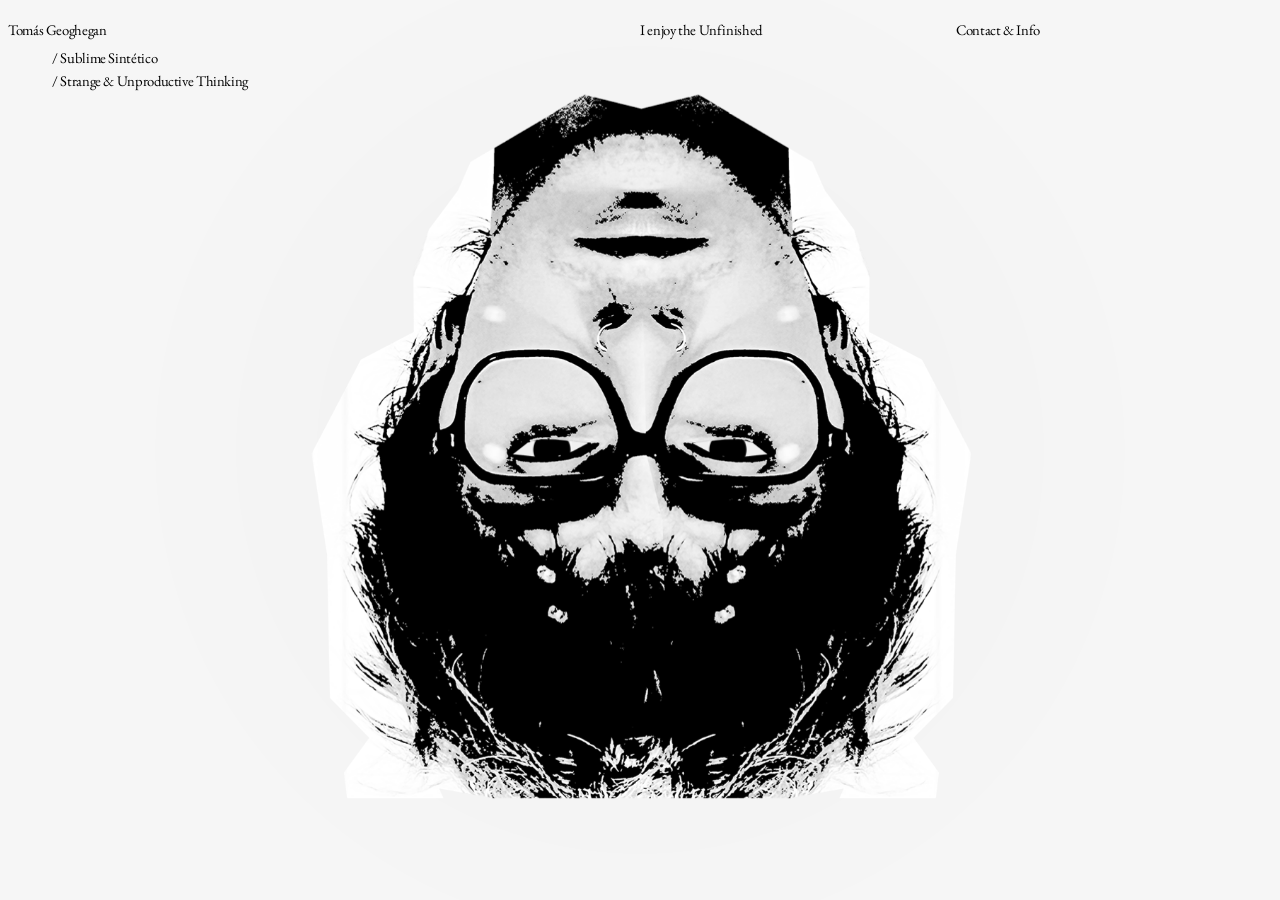
<file: index.html>
<!DOCTYPE html>
<html lang="en">
<link rel="stylesheet" href="style3.css">
<title>ExpSblmSnttc</title>

<link rel="preconnect" href="https://fonts.googleapis.com">
<link rel="preconnect" href="https://fonts.gstatic.com" crossorigin>
<link href="https://fonts.googleapis.com/css2?family=DM+Sans:ital,opsz,wght@0,9..40,100..1000;1,9..40,100..1000&family=EB+Garamond:wght@400..800&display=swap" rel="stylesheet">

<div class="container-0">
    <head>
          <script>
            if (window.innerWidth < 1000) {
              window.location = "index2.html";
            }
          </script>
          <meta charset="UTF-8">
          <meta name="viewport" content="width=device-width, initial-scale=1.0">
          <script src="router2.js" defer></script>
    </head>

    <div id="container-root" class="container">
      
        <!--<img src="0media/1x/Recurso 4typ.webp"; class="fontaine">-->
          <div class="navbar0" style="z-index:12">
            <p style="grid-area: 1 / 1 / 1 / 2; background: none;;">Tomás Geoghegan</p>
            <p style="background: none; z-index: 1; cursor:pointer; margin-left: 3em; margin-bottom: -0.3em"><a href="https://sublimesintetico.com/">/ Sublime Sintético</a></p>
            <p style="background: none; z-index: 1; cursor:pointer; margin-left: 3em;"><a href="#/" onclick="route()">/ Strange & Unproductive Thinking</a></p>
          </div>

          <p class="nav-projects"> <a href="#/projects" onclick="route()">I enjoy the Unfinished</a></p>

          <p class="nav-contact"> <a href="#/contact" onclick="route()">Contact & Info</a></p>
          
          <!--<div class="look-projects" style="display: none;">
            <p id="look-projects" style="border-bottom: 0.5em; border-style: solid; border-color: #f6f6f6; display: none;">As you may have noticed, I'm upside down</p>
          </div>
          <div class="look-projects" style="margin-top: 3em; display: none;">
            <p id="look-projects2" style="border-bottom: 0.5em; border-style: solid; border-color: #f6f6f6;">It's kinda rude to stare</p>
          </div> -->

          <div class="eye-tracker" id="eye-tracker-wrapper" style="position: fixed; top: 0; left: 0; width: 100%; height: 100%; z-index: 1; pointer-events: none; background: transparent;">
            <style>
              #eye-tracker-wrapper * {
                box-sizing: border-box;
              }

              #eye-tracker-wrapper .eye-tracker-container::before {
                content: '';
                position: absolute;
                inset: 0;
                background: radial-gradient(circle, rgba(0, 0, 0, 0.05) 0%, transparent 70%);
                pointer-events: none;
                opacity: 0.5;
              }

              #eye-tracker-wrapper .face-image {
                width: 100%;
                height: auto;
                max-height: 85vh;
                object-fit: contain;
                position: relative;
                z-index: 10;
                pointer-events: none;
                background: none;
              }

              #eye-tracker-wrapper footer {
                position: absolute;
                bottom: 2rem;
                left: 0;
                right: 0;
                text-align: center;
                pointer-events: none;
              }

            </style>
          
            <div class="eye-tracker-container" id="container">
              <img 
                src="0media/seudoafectivo_smaller.png" 
                alt="Pseudoafectivo" 
                class="face-image"
                id="faceImage"
                style="rotate: 180deg"
              />

              <!-- Left Eye -->
              <div class="eye-container" id="leftEye" style="left: 42.7%; top: 50%;">
                <img 
                  src="0media/ojo-2.png" 
                  alt="Pupil" 
                  class="eye-pupil"
                  id="leftPupil"
                />
              </div>

              <!-- Right Eye -->
              <div class="eye-container" id="rightEye" style="left: 57.3%; top: 50%;">
                <img
                  src="0media/ojo-2.png" 
                  alt="Pupil" 
                  class="eye-pupil"
                  id="rightPupil"
                />
              </div>

          <footer>
          </footer>

        </div>

        <!--<div style="grid-area: 3 / 2 / 4 / 4; z-index:12; background:none;">
            <p style="border-bottom: 0.5em; border-style: solid; border-color: #f6f6f6;z-index: 12;">WorkWorkWorkWorkWork</p>
        </div>
        <div style="grid-area: 4 / 2 / 5 / 4; z-index:12; background:none;">
            <p style="border-bottom: 0.5em; border-style: solid; border-color: #f6f6f6;z-index: 12;">Tu vieja es una conchuda regalada</p>
        </div>-->
            
        </div>


  </div>
</file>
<file: style3.css>
:root{
  /*Font*/
    --font-family-serif: "EB Garamond", serif;
    --font-weight-normal: 400;
    --font-size: 0.92em;
    --letter-spacing: -0.025em;
    --line-height: 0.9;

    --font-size-big: 1.35em;
    --line-height-big: 0.95;

    --font-size-phone: 2em;
    --line-height-phone: 1.2;
  
  /*Colors*/
    --color-primary: #f6f6f6;
}


* {
    background: var(--color-primary)
}

/*TRYING ZERO*/

.container1 {
    display: grid;
    grid-template-rows: repeat(25, minmax(26px, 28px));
    grid-template-columns: repeat(24, minmax(27px, 28px));
    margin-right: 28px;
    z-index: 1;

    @media print {
        align-items: center;
        justify-items: center;
        margin-right: 0;
    }
}

@page {
        size: 18cm 24cm; /*Antes 17 (Ancho) 22 (Altura)*/
        margin: 0;  
        margin-right: 0.6cm; 
}

@media print {
    .header, .footer, .form, .print-button, .form, .nav-contact, .nav-projects, .eye-tracker, .eye-container, .eye-pupil, .eye-tracker-container, .navbar0, .container-0{
        display: none;
    }

    .form, input, button, .print-button {
        display: none !important;
    }
}

body {
    overflow: hidden;
}

.img {
    width:100%;
    height: 100%;
    object-fit: cover;
}

.form {
    display: flex;
    justify-content: center;
    align-items: center;
}

@media(min-width: 95em){
    a {
        outline: none;
        text-decoration:none; 
    }
    a:link {
        background: local;
        color: black;
    }
    a:visited {
        color: black;
    }
    a:focus {
        color: var(--color-primary);
        background-color: black;
    }
    a:hover {
        color: var(--color-primary);
        background-color: black;
    }

    .body{
        overflow: hidden;
    }
    .eye-pupil {
        width: 100%;
        height: 100%;
        object-fit: contain;
        will-change: transform;
        display: block;
        position: relative;
    }
    .eye-container {
        position: absolute;
        width: 3.2%;
        aspect-ratio: 1;
        display: flex;
        align-items: center;
        justify-content: center;
        pointer-events: none;
        z-index: 1;
        transform: translate(-50%, -50%);
    }
    #eye-tracker-wrapper .eye-tracker-container {
        position: relative;
        width: 100%;
        max-width: 85rem;
        height: 100%;
        display: flex;
        align-items: center;
        justify-content: center;
        margin: 0 auto;
        padding: 10rem;
        user-select: none;
        background: transparent;
    }

    .container-0{
        display:flex;
        height:100%;
        width:100%;
        justify-content: center;
        align-items: center;
        background-color: var(--color-primary);
    }

    .container {
        display: grid;
    }

    .nav-projects {
        grid-area: 1 / 5 / 1 / 5; 
        background: none; 
        cursor:pointer;  
        z-index: 10;
    }
    .nav-contact{
        grid-area: 1 / 7 / 1 / 7; 
        background: none; 
        cursor:pointer; 
        z-index: 10;
    }
    .navbar0{
        background: none;
        grid-area: 1 / 1 / 1 / 3;
        z-index:1;
    }
    .project-container{
        grid-area: 2 / 5 / 3 / 7; 
        z-index: 12; 
        background-color: none;
        background: none;
        border-color: none;
    }
    .contacts-0{
        grid-area: 2 / 7 / 3 / 9; 
        background: none;
        z-index:12;
    }
    .contacts-1{
        grid-area: 5 / 7 / 7 / 9;
        background: none;
        z-index:12;
    }
    .look-projects{
        display: flex;
        grid-area: 8 / 3 / 9 / 7;
        justify-content: center;
        align-items: center;
        background: none;
        z-index:2;
    }
    .text-look {
        display: initial;
    }
    .no-more{
        display: none;
    }

    p{
            user-select: none;
            -webkit-user-select: none;
            -webkit-touch-callout: none;
            -moz-user-select: none;
            -ms-user-select: none;
        font-family: var(--font-family-serif);
        font-weight: var(--font-weight-normal);
        font-size: var(--font-size-big);
        letter-spacing: var(--letter-spacing);
        line-height: var(--line-height-big);
    }

    p1{
            user-select: none;
            -webkit-user-select: none;
            -webkit-touch-callout: none;
            -moz-user-select: none;
            -ms-user-select: none;
        font-family: "AveMaria";
        font-weight: var(--font-weight-normal);
        font-size: 2em;
        letter-spacing: var(--letter-spacing);
        line-height: var(--line-height);
    }

    .contame-todo{
        display: flex;
        grid-area: 3 / 1 / 5 / 3; 
        background: none;
        z-index:1;
    }

    .project-photo {
        grid-area: 2 / 3 / 8 / 7; /*2 / 3 / 7 / 7;*/
        z-index: 10;
        background-color: none;
        justify-content: center;
        align-items: center;
        display: flex;
    }
    .project-title{
        grid-area: 7 / 5 / 8 / 7; 
        z-index: 12; 
    }
    .project-text{
        display: initial;
        grid-area: 7 / 2 / 8 / 4; 
        z-index: 12; 
    }
    .project-details{
        grid-area: 7 / 6 / 8 / 8; 
        z-index: 12; 
    }
    .pag-nav-prev{
        grid-area: 4 / 2 / 5 / 3; 
        z-index: 15; 
    }
    .pag-nav-next{
        grid-area: 4 / 7 / 5 / 8; 
        z-index: 15; 
    }
    .project-nav-prev{
        grid-area: 8 / 4 / 9 / 5; 
        z-index: 15; 
    }
    .project-nav-next{
        grid-area: 8 / 5 / 9 / 6; 
        z-index: 15; 
    }
    .info0{
        grid-area: 3 / 5 / 5 / 7; 
        background: none;
        z-index: 1;
    }
    .info1{
        grid-area: 5 / 7 / 7 / 9;
        background: none;
        z-index:1;
    }
    .text-input{
        grid-area: 2 / 3 / 7 / 7; 
        z-index: 20;
        background-color: none;
        justify-content: center;
        align-items: end;
        display: flex;
    }
    .type-written{
        grid-area: 2 / 3 / 7 / 7; 
        z-index: 18; 
        background-color: none;
        justify-content: center;
        align-items: center;
        display: flex;
    }
}

@media(min-width: 1000px){
    /*Links Style*/
    a {
        outline: none;
        text-decoration:none; 
    }
    a:link {
        background: local;
        color: black;
    }
    a:visited {
        color: black;
    }
    a:focus {
        color: var(--color-primary);
        background-color: black;
    }
    a:hover {
        color: var(--color-primary);
        background-color: black;
    }

    .body{
        overflow: hidden;
    }


    .eye-pupil {
        width: 100%;
        height: 100%;
        object-fit: contain;
        will-change: transform;
        display: block;
        position: relative;
    }
    .eye-container {
        position: absolute;
        width: 3.2%;
        aspect-ratio: 1;
        display: flex;
        align-items: center;
        justify-content: center;
        pointer-events: none;
        z-index: 1;
        transform: translate(-50%, -50%);
    }              
    #eye-tracker-wrapper .eye-tracker-container {
        position: relative;
        width: 100%;
        max-width: 64rem;
        height: 100%;
        display: flex;
        align-items: center;
        justify-content: center;
        margin: 0 auto;
        padding: 1rem;
        user-select: none;
        background: transparent;
    }


    /*Container Base*/
    .container-0{
        display:flex;
        height:100%;
        width:100%;
        justify-content: center;
        align-items: center;
        background-color: var(--color-primary);
    }

    /*Segundo Container*/
    .container {
        display: grid;
        /*grid-template-rows: repeat(8, minmax(75px, 90px));
        grid-template-columns: repeat(8, minmax(110px, 175px));*/
    }

    /*NavBar*/
    .nav-projects {
        grid-area: 1 / 5 / 1 / 5; 
        background: none; 
        cursor:pointer;  
        z-index: 10;
    }
    .nav-contact{
        grid-area: 1 / 7 / 1 / 7; 
        background: none; 
        cursor:pointer; 
        z-index: 10;
    }
    .navbar0{
        background: none;
        grid-area: 1 / 1 / 1 / 3;
        z-index:1;
    }
    .project-container{
        grid-area: 2 / 5 / 3 / 7; 
        z-index: 12; 
        background-color: none;
        background: none;
        border-color: none;
    }
    .contacts-0{
        grid-area: 2 / 7 / 3 / 9; 
        background: none;
        z-index:12;
    }
    .contacts-1{
        grid-area: 5 / 7 / 7 / 9;
        background: none;
        z-index:12;
    }
    .look-projects{
        display: flex;
        grid-area: 8 / 3 / 9 / 7;
        justify-content: center;
        align-items: center;
        background: none;
        z-index:12;
    }
    .text-look {
        display: initial;
    }
    .no-more{
        display: none;
    }

    p{
            user-select: none;
            -webkit-user-select: none;
            -webkit-touch-callout: none;
            -moz-user-select: none;
            -ms-user-select: none;
        font-family: var(--font-family-serif);
        font-weight: var(--font-weight-normal);
        font-size: var(--font-size);
        letter-spacing: var(--letter-spacing);
        line-height: var(--line-height);
    }

    p1{
            user-select: none;
            -webkit-user-select: none;
            -webkit-touch-callout: none;
            -moz-user-select: none;
            -ms-user-select: none;
        font-family: "AveMaria";
        font-weight: var(--font-weight-normal);
        font-size: 2em;
        letter-spacing: var(--letter-spacing);
        line-height: var(--line-height);
    }

    .contame-todo{
        display: flex;
        grid-area: 3 / 1 / 5 / 3; 
        background: none;
        z-index:1;
    }


    /*Project Page*/
    .project-photo {
        grid-area: 2 / 3 / 8 / 7; /*2 / 3 / 7 / 7;*/
        z-index: 10;
        background-color: none;
        justify-content: center;
        align-items: center;
        display: flex;
    }
    .project-title{
        grid-area: 7 / 5 / 8 / 7; 
        z-index: 12; 
    }
    .project-text{
        display: initial;
        grid-area: 7 / 2 / 8 / 4; 
        z-index: 12; 
    }
    .project-details{
        grid-area: 7 / 6 / 8 / 8; 
        z-index: 12; 
    }
    .pag-nav-prev{
        grid-area: 4 / 2 / 5 / 3; 
        z-index: 15; 
    }
    .pag-nav-next{
        grid-area: 4 / 7 / 5 / 8; 
        z-index: 15; 
    }
    .project-nav-prev{
        grid-area: 8 / 4 / 9 / 5; 
        z-index: 15; 
    }
    .project-nav-next{
        grid-area: 8 / 5 / 9 / 6; 
        z-index: 15; 
    }
    .info0{
        grid-area: 3 / 5 / 5 / 7; 
        background: none;
        z-index: 1;
    }
    .info1{
        grid-area: 5 / 7 / 7 / 9;
        background: none;
        z-index:1;
    }
    .text-input{
        grid-area: 2 / 3 / 7 / 7; 
        z-index: 20;
        background-color: none;
        justify-content: center;
        align-items: end;
        display: flex;
    }
    .type-written{
        grid-area: 2 / 3 / 7 / 7; 
        z-index: 18; 
        background-color: none;
        justify-content: center;
        align-items: center;
        display: flex;
    }
}

/*@media(width <= 1000px){
    .eye-tracker {
        display: none;
    }
    .desk {
        display: none;
    }
    .container-0{
        display:flex;
        height:100%;
        width:100%;
        justify-content: center;
        align-items: center;
        background-color: var(--color-primary);
    }
    .container {
        display: grid;
        grid-template-rows: repeat(8, minmax(120px, 300px));
        grid-template-columns: repeat(4, minmax(130px, 225px));
    }
    .nav-projects {
        grid-area: 1 / 3 / 1 / 3; 
        background: none; 
        cursor:pointer;  
        z-index: 10;
    }
    .nav-contact{
        grid-area: 1 / 4 / 1 / 4; 
        background: none; 
        cursor:pointer; 
        z-index: 10;
    }
    .navbar0{
        background: none;
        grid-area: 1 / 1 / 1 / 3;
        z-index:1;
    }
    .project-container{
        grid-area: 1 / 3 / 7 / 5; 
        margin-top: 4em;
        z-index: 12; 
        background-color: none;
        background: none;
        border-color: none;
    }
    .contacts-0{
        grid-area: 2 / 3 / 3 / 5; 
        background: none;
        z-index:12;
    }
    .contacts-1{
        grid-area: 3 / 3 / 7 / 5;
        background: none;
        z-index:12;
    }

    p{
        user-select: none;
        -webkit-user-select: none;
        -webkit-touch-callout: none;
        -moz-user-select: none;
        -ms-user-select: none;
    font-family: var(--font-family-serif);
    font-weight: var(--font-weight-normal);
    font-size: var(--font-size-phone);
    letter-spacing: var(--letter-spacing-phone);
    line-height: var(--line-height-phone);
    }

}*/
</file>
<file: style31.css>
:root{
  /*Font*/
    --font-family-serif: "EB Garamond", serif;
    --font-weight-normal: 400;
    --font-size: 0.92em;
    --letter-spacing: -0.025em;
    --line-height: 0.9;

    --font-size-phone: 1em;
    --letter-spacing-phone: -0.025em;
    --line-height-phone: 1.2;
  
  /*Colors*/
    --color-primary: #f6f6f6;
}

.body {
    margin: 0;
    padding: 0;
    height: 100vh;
    width: 100vw;
    overflow: hidden;
}

@font-face {
    font-family: 'AveMaria';
    src: url('./0media/type/AveMaria-Regular.otf') format('embedded-opentype'), /* Internet Explorer */
         url('./0media/type/AveMaria-Regular.otf') format('woff2'),             /* Super Modern Browsers */
         url('./0media/type/AveMaria-Regular.otf') format('woff'),              /* Pretty Modern Browsers */
         url('../0media/type/AveMaria-Regular.otf') format('truetype'),          /* Safari, Android, iOS */
         url('./0media/type/AveMaria-Regular.otf') format('svg');               /* Legacy iOS */
}

* {
    background: var(--color-primary)
}

a {
    outline: none;
    text-decoration:none; 
}
a:link {
    background: local;
    color: black;
}
a:visited {
    color: black;
}
a:focus {
    color: var(--color-primary);
    background-color: black;
}
a:hover {
    color: var(--color-primary);
    background-color: black;
}

/*Mobile Disable Displays*/
.eye-tracker {
    display: none;
}
.desk {
    display: none;
}

/*Container Base*/
.container-0{
    display:flex;
    height:100%;
    width:100%;
    justify-content: center;
    align-items: center;
    background-color: var(--color-primary);
}

/*Segundo Container*/
.container {
    display: grid;
    /*grid-template-rows: 350px, repeat(25, minmax(120px, 170px));
    grid-template-columns: repeat(4, minmax(50px, 115px));*/
    overflow-x: hidden;
}

/*NavBar*/
.nav-projects {
    grid-area: 1 / 3 / 1 / 3; 
    background: none; 
    cursor:pointer;  
    z-index: 10;
}
.nav-contact{
    grid-area: 1 / 4 / 1 / 4; 
    background: none; 
    cursor:pointer; 
    z-index: 10;
}
.navbar0{
    background: none;
    grid-area: 1 / 1 / 1 / 3;
    z-index:1;
}
.project-container{
    grid-area: 1 / 3 / 7 / 5; 
    margin-top: 4em;
    z-index: 12; 
    background-color: none;
    background: none;
    border-color: none;
}
.contacts-0{
    grid-area: 1 / 3 / 3 / 5; 
    margin-top: 4em;
    background: none;
    z-index:12;
}
.contacts-1{
    grid-area: 4 / 3 / 7 / 5;
    background: none;
    z-index:12;
}

p{
    user-select: none;
    -webkit-user-select: none;
    -webkit-touch-callout: none;
    -moz-user-select: none;
    -ms-user-select: none;
font-family: var(--font-family-serif);
font-weight: var(--font-weight-normal);
font-size: var(--font-size-phone);
letter-spacing: var(--letter-spacing-phone);
line-height: var(--line-height-phone);
}

.project-display{
    display: flex;
    justify-content: center;
    grid-column: 1 / 5; 
    background: none;
    z-index:12;
}

.project-display-vertical{
    display: flex;
    justify-content: center;
    grid-column: 1 / 5; 
    background: none;
    z-index:12;
}
</file>
